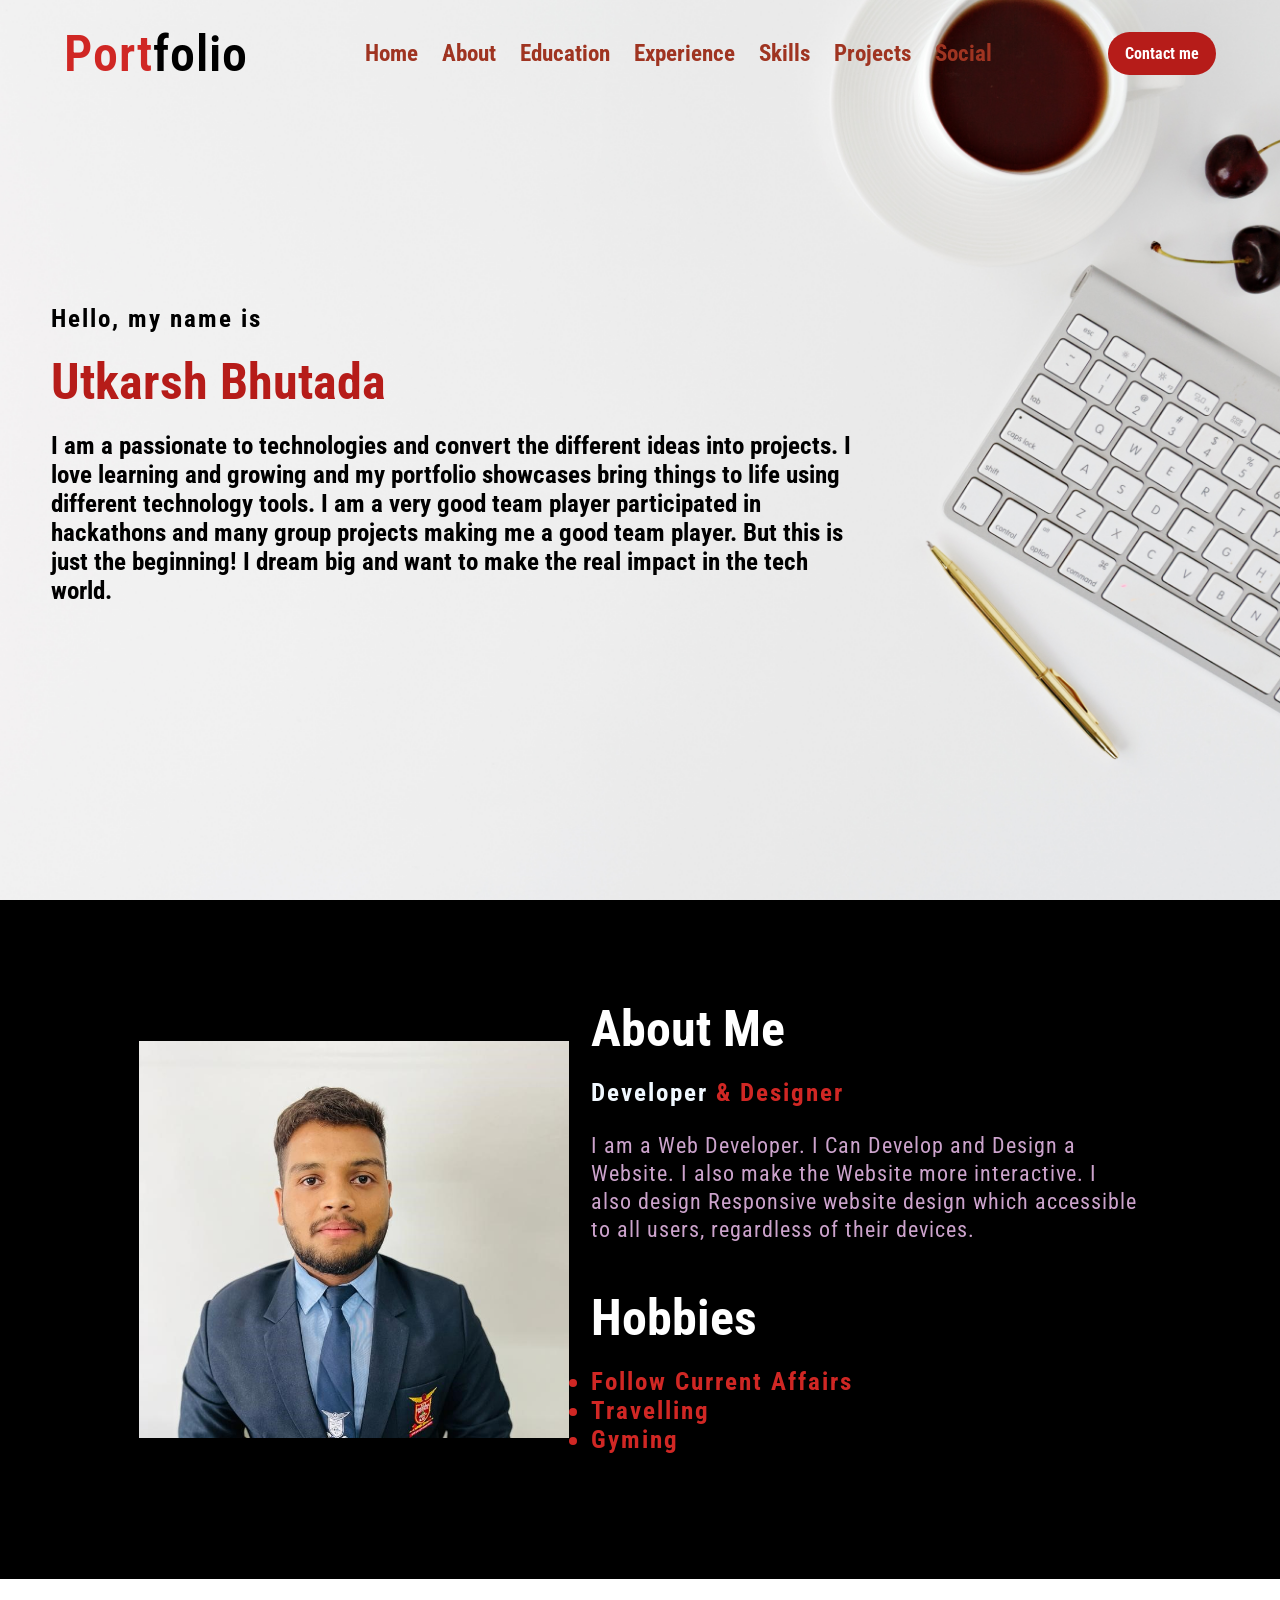
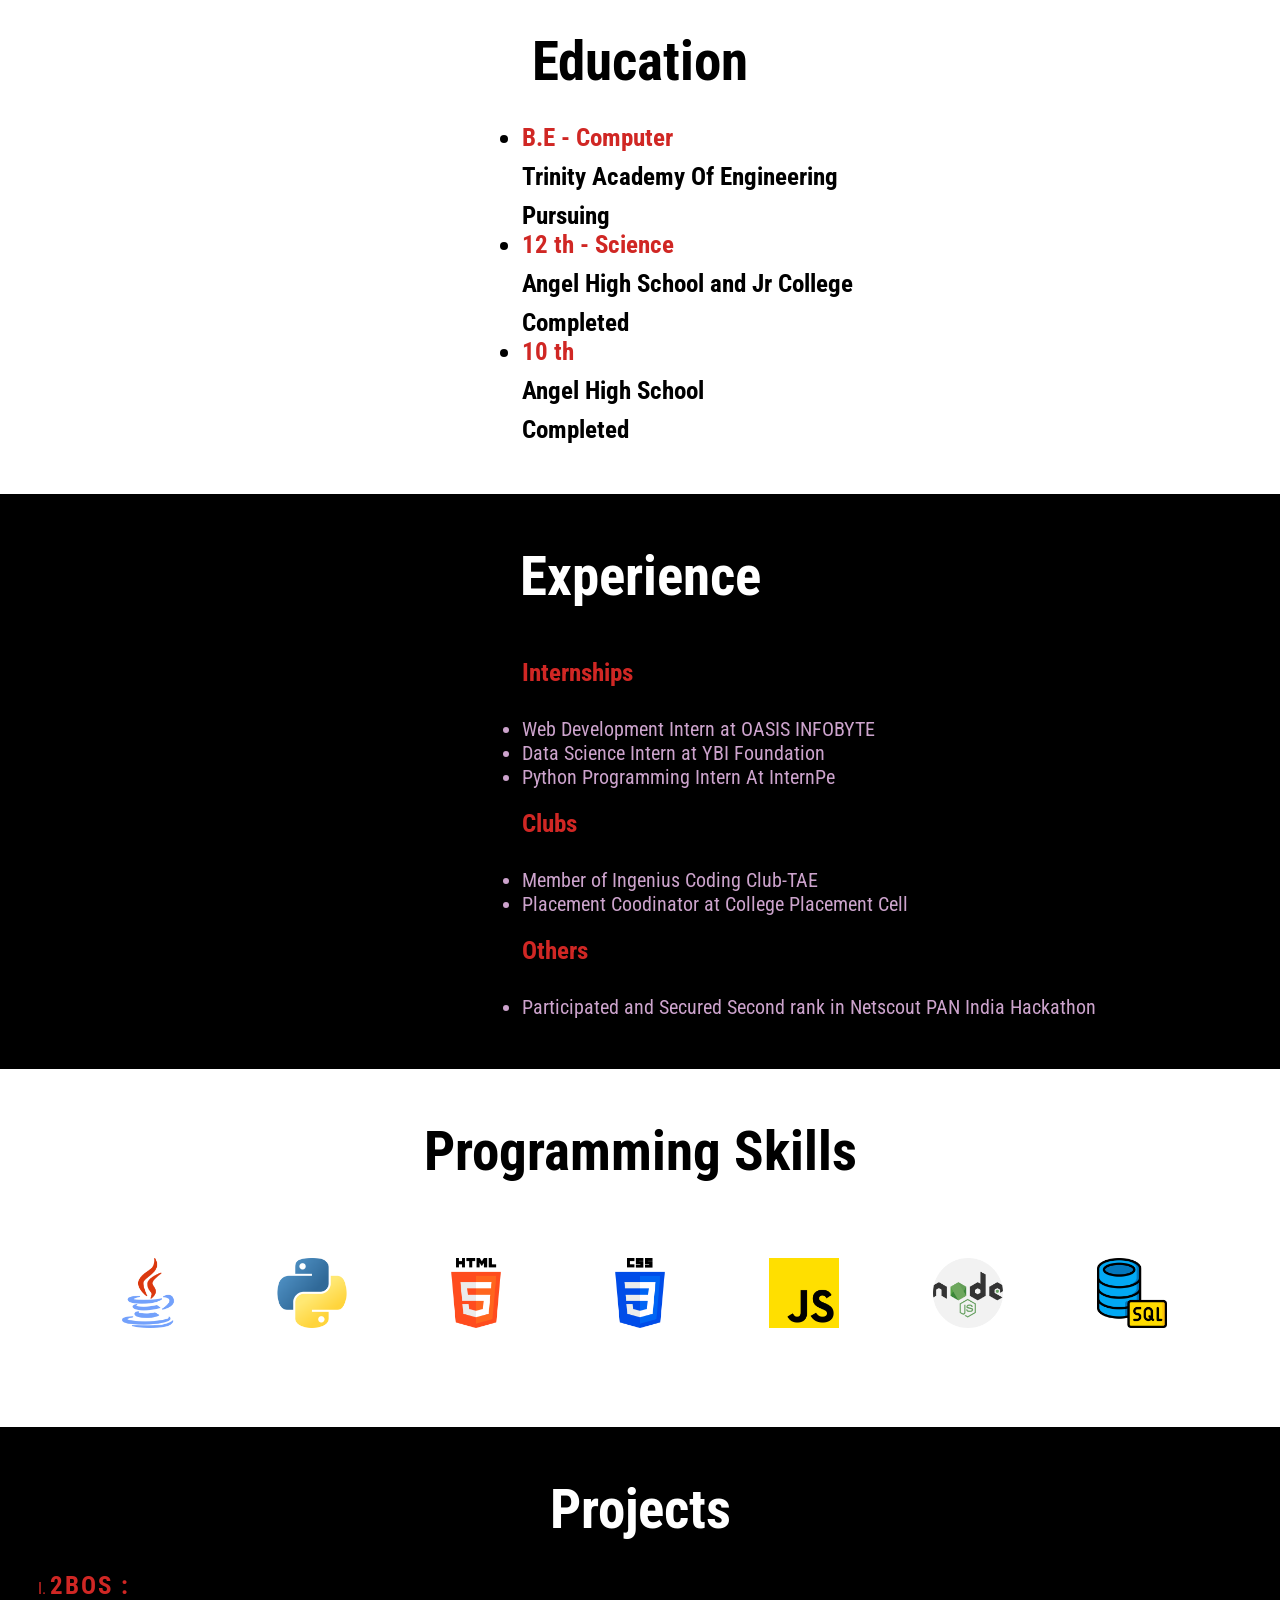
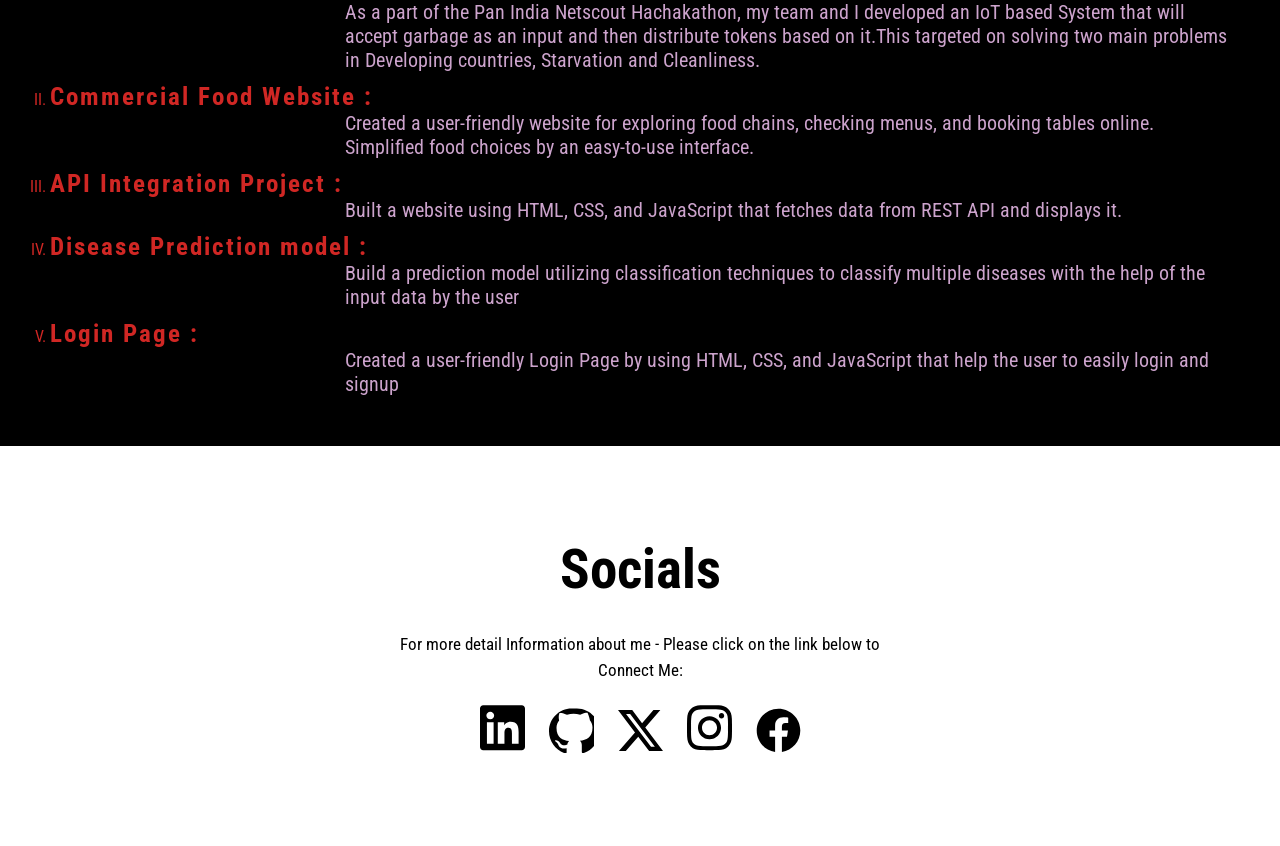
<file: index.html>
<!DOCTYPE html>
<html lang="en">

<head>
    <meta charset="UTF-8">
    <meta http-equiv="X-UA-Compatible" content="IE=edge">
    <meta name="viewport" content="width=device-width, initial-scale=1.0">
    <title>Portfolio Website</title>
    <link rel="stylesheet" href="portfolio.css">
    <link rel="preconnect" href="https://fonts.gstatic.com" crossorigin>
    <link
        href="https://fonts.googleapis.com/css2?family=Roboto+Condensed:ital,wght@1,300&family=Roboto:ital,wght@0,400;0,700;1,400&display=swap"
        rel="stylesheet">
    <link rel="stylesheet" href="portfolio.css">
</head>

<body>
    <div class="hero">
        <nav>
            <h2 class="logo"><span>Port</span>folio </h2>
            <ul>
                <li><a href="#home">Home</a></li>
                <li><a href="#about">About</a></li>
                <li><a href="#education">Education</a></li>
                <li><a href="#experience">Experience</a></li>
                <li><a href="#skills">Skills</a></li>
                <li><a href="#projects">Projects</a></li>
                <li><a href="#social">Social</a></li>
                
            
            </ul>
            <a href="mailto:utkarshbhutada13@gmail.com" class="btn">Contact me</a>

        </nav>
        <div class="content">
            <h4>Hello, my name is</h4>
            <h1>Utkarsh Bhutada</h1>
            <h3>I am a passionate to technologies and convert the different ideas into projects. I love learning and
                growing and my portfolio showcases bring things to life using different technology tools. I am a very
                good team player participated in hackathons and many group projects making me a good team player. But
                this is just the beginning! I dream big and want to make the real impact in the tech world.</h3>
            <div class="newslatter">
                <!-- <form>
                    <input type="email" name="email" id="mail" placeholder="Enter Your Email">
                    <input type="submit" name="submit" value="Lets Start">
                </form> -->
            </div>
        </div>
    </div>
    <section class="about" id="about">
        <div class="main">
            <img src="Utkarsh1.jpg">
            <div class="about-text">
                <h2>About Me</h2>
                <h5>Developer <span>& Designer</span></h5>
                <p>I am a Web Developer. I Can Develop and Design a Website. I also make the Website more interactive. I
                    also design Responsive website design which accessible to all users, regardless of their devices.
                </p>
                <h2>Hobbies</h2>
                <h5>
                    <ul><span>
                            <li>Follow Current Affairs</li>
                            <li>Travelling</li>
                            <li>Gyming</li>
                    </ul></span>


                </h5>
                <!-- <button type="button">Let's Talk</button> -->
            </div>
        </div>
    </section>
    <section class="Education" id="education">
        <h2>Education</h2>
        <div class="Edu-text">
            <ul>
                <li><span><b>B.E - Computer</b></span> <br>
                    <p>Trinity Academy Of Engineering</p>
                    <p>Pursuing</p>
                </li>
                <li><span><b>12 th - Science </b></span><br>
                    <p>Angel High School and Jr College</p>
                    <p>Completed</p>
                </li>
                <li><span><b>10 th </b></span><br>
                    <p>Angel High School</p>
                    <p>Completed</p>
                </li>
            </ul>
        </div>
    </section>
    <section class="Experience" id="experience">
        <h2>Experience</h2>
        <div class="Exp-text">
            <h3><span>Internships</span></h3>
            <ul>
                <li>Web Development Intern at OASIS INFOBYTE</li>
                <li>Data Science Intern at YBI Foundation</li>
                <li>Python Programming Intern At InternPe</li>
            </ul>
            <h3><span>Clubs</span></h3>
            <ul>
                <li>Member of Ingenius Coding Club-TAE</li>
                <li>Placement Coodinator at College Placement Cell</li>
            </ul>
            <h3><span>Others</span></h3>
            <ul>
                <li>Participated and Secured Second rank in Netscout PAN India Hackathon</li>
            </ul>
        </div>
    </section>
    <section class="skills" id="skills">
        <h2> Programming Skills </h2>
        <div class="skill-logos">
            <img src="java.png" title="Java">
            <img src="python.png" title="Python">
            <img src="html-5.png" title="Html">
            <img src="css-3.png" title="Css">
            <img src="js.png" title="Javascript">
            <img src="nodejs.png" title="Nodejs">
            <img src="database.png" title="Database">

        </div>
    </section>
    <section class="projects" id="projects">
        <h2> Projects </h2>
        <div class="project-list">
            <span>
                <ol type="I" class="ol">
            </span>
            <li>
                <h4><span>2BOS :</span></h4>
                <p>As a part of the Pan India Netscout Hachakathon, my team and I developed an IoT based System that
                    will
                    accept garbage as an input and then distribute tokens based on it.This targeted on solving two main
                    problems in
                    Developing countries, Starvation and Cleanliness.</p>
            </li>
            <li>
                <h4><span>Commercial Food Website :</span></h4>
                <p>Created a user-friendly website for exploring food chains, checking menus, and
                    booking tables online. Simplified food choices by an easy-to-use interface.</p>
            <li>
                <h4><span>API Integration Project :</span></h4>
                <p>Built a website using HTML, CSS, and JavaScript that fetches data from REST API
                    and displays it.
                </p>
            </li>
            <li>
                <h4><span>Disease Prediction model :</span></h4>
                <p>Build a prediction model utilizing classification techniques to classify multiple diseases
                    with the help of the input data by the user</p>
            </li>
            <li>
                <h4><span>Login Page :</span></h4>
                <p>Created a user-friendly Login Page by using HTML, CSS, and JavaScript that help the user to easily
                    login and signup </p>
            </li>
            </ol>
        </div>
    </section>
    <footer>
        <h1 class="social-heading"> Socials</h1>
        <p> For more detail Information about me - Please click on the link below to Connect Me: </p>
        <div class="social" id="social">
            <a href="https://www.linkedin.com/in/utkarsh-bhutada-78835924a/"><svg xmlns="http://www.w3.org/2000/svg"
                    viewBox="0 0 448 512">
                    <path
                        d="M416 32H31.9C14.3 32 0 46.5 0 64.3v383.4C0 465.5 14.3 480 31.9 480H416c17.6 0 32-14.5 32-32.3V64.3c0-17.8-14.4-32.3-32-32.3zM135.4 416H69V202.2h66.5V416zm-33.2-243c-21.3 0-38.5-17.3-38.5-38.5S80.9 96 102.2 96c21.2 0 38.5 17.3 38.5 38.5 0 21.3-17.2 38.5-38.5 38.5zm282.1 243h-66.4V312c0-24.8-.5-56.7-34.5-56.7-34.6 0-39.9 27-39.9 54.9V416h-66.4V202.2h63.7v29.2h.9c8.9-16.8 30.6-34.5 62.9-34.5 67.2 0 79.7 44.3 79.7 101.9V416z" />
                </svg></a>
            <a href="https://github.com/Utkarsh0130">
                <svg xmlns="http://www.w3.org/2000/svg" viewBox="0 0 24 24">
                    <path
                        d="M12 .3C5.4.3 0 5.7 0 12.4c0 5.5 3.6 10.2 8.6 11.8.6.1.8-.3.8-.6v-2.1c-3.5.8-4.3-1.6-4.3-1.6-.6-1.5-1.4-1.9-1.4-1.9-1.2-.8.1-.8.1-.8 1.3.1 2 1.3 2 1.3 1.2 2 3.2 1.4 4 .9.1-.8.5-1.4.9-1.8-3.3-.4-6.7-1.6-6.7-7.1 0-1.6.6-2.9 1.4-3.9 0-.4-.6-1.9.2-3.9 0 0 1.2-.4 4 .9 1.1-.3 2.3-.5 3.5-.5s2.4.2 3.5.5c2.8-1.3 4-1 4-1 .8 2 1.2 3.5 1.2 3.9.8 1 1.4 2.3 1.4 3.9 0 5.5-3.4 6.7-6.7 7.1.5.4 1 1.2 1 2.4v3.6c0 .3.2.7.8.6 5-1.6 8.6-6.3 8.6-11.8 0-6.7-5.4-12.1-12-12.1z" />
                </svg>
            </a>
            <a href="https://x.com/UtkarshBhutada?t=RMJUmtUwCIMEWCuHXg7Arg&s=09"><svg xmlns="http://www.w3.org/2000/svg"
                    viewBox="0 0 16 16">
                    <path
                        d="M12.6.75h2.454l-5.36 6.142L16 15.25h-4.937l-3.867-5.07-4.425 5.07H.316l5.733-6.57L0 .75h5.063l3.495 4.633L12.601.75Zm-.86 13.028h1.36L4.323 2.145H2.865l8.875 11.633Z" />
                </svg>
            </a>
            <a href="https://www.instagram.com/utkarsh_bhutada?igsh=M2YxZzFheml0cTd1"><svg
                    xmlns="http://www.w3.org/2000/svg" viewBox="0 0 448 512">
                    <path
                        d="M224.1 141c-63.6 0-114.9 51.3-114.9 114.9s51.3 114.9 114.9 114.9S339 319.5 339 255.9 287.7 141 224.1 141zm0 189.6c-41.1 0-74.7-33.5-74.7-74.7s33.5-74.7 74.7-74.7 74.7 33.5 74.7 74.7-33.6 74.7-74.7 74.7zm146.4-194.3c0 14.9-12 26.8-26.8 26.8-14.9 0-26.8-12-26.8-26.8s12-26.8 26.8-26.8 26.8 12 26.8 26.8zm76.1 27.2c-1.7-35.9-9.9-67.7-36.2-93.9-26.2-26.2-58-34.4-93.9-36.2-37-2.1-147.9-2.1-184.9 0-35.8 1.7-67.6 9.9-93.9 36.1s-34.4 58-36.2 93.9c-2.1 37-2.1 147.9 0 184.9 1.7 35.9 9.9 67.7 36.2 93.9s58 34.4 93.9 36.2c37 2.1 147.9 2.1 184.9 0 35.9-1.7 67.7-9.9 93.9-36.2 26.2-26.2 34.4-58 36.2-93.9 2.1-37 2.1-147.8 0-184.8zM398.8 388c-7.8 19.6-22.9 34.7-42.6 42.6-29.5 11.7-99.5 9-132.1 9s-102.7 2.6-132.1-9c-19.6-7.8-34.7-22.9-42.6-42.6-11.7-29.5-9-99.5-9-132.1s-2.6-102.7 9-132.1c7.8-19.6 22.9-34.7 42.6-42.6 29.5-11.7 99.5-9 132.1-9s102.7-2.6 132.1 9c19.6 7.8 34.7 22.9 42.6 42.6 11.7 29.5 9 99.5 9 132.1s2.7 102.7-9 132.1z" />
                </svg></a>
            <a href="https://www.facebook.com/profile.php?id=100006323895599&mibextid=ZbWKwL"><svg
                    xmlns="http://www.w3.org/2000/svg" viewBox="0 0 512 512">
                    <path
                        d="M504 256C504 119 393 8 256 8S8 119 8 256c0 123.78 90.69 226.38 209.25 245V327.69h-63V256h63v-54.64c0-62.15 37-96.48 93.67-96.48 27.14 0 55.52 4.84 55.52 4.84v61h-31.28c-30.8 0-40.41 19.12-40.41 38.73V256h68.78l-11 71.69h-57.78V501C413.31 482.38 504 379.78 504 256z" />
                </svg></a>

        </div>
    </footer>
</body>

</html>
</file>
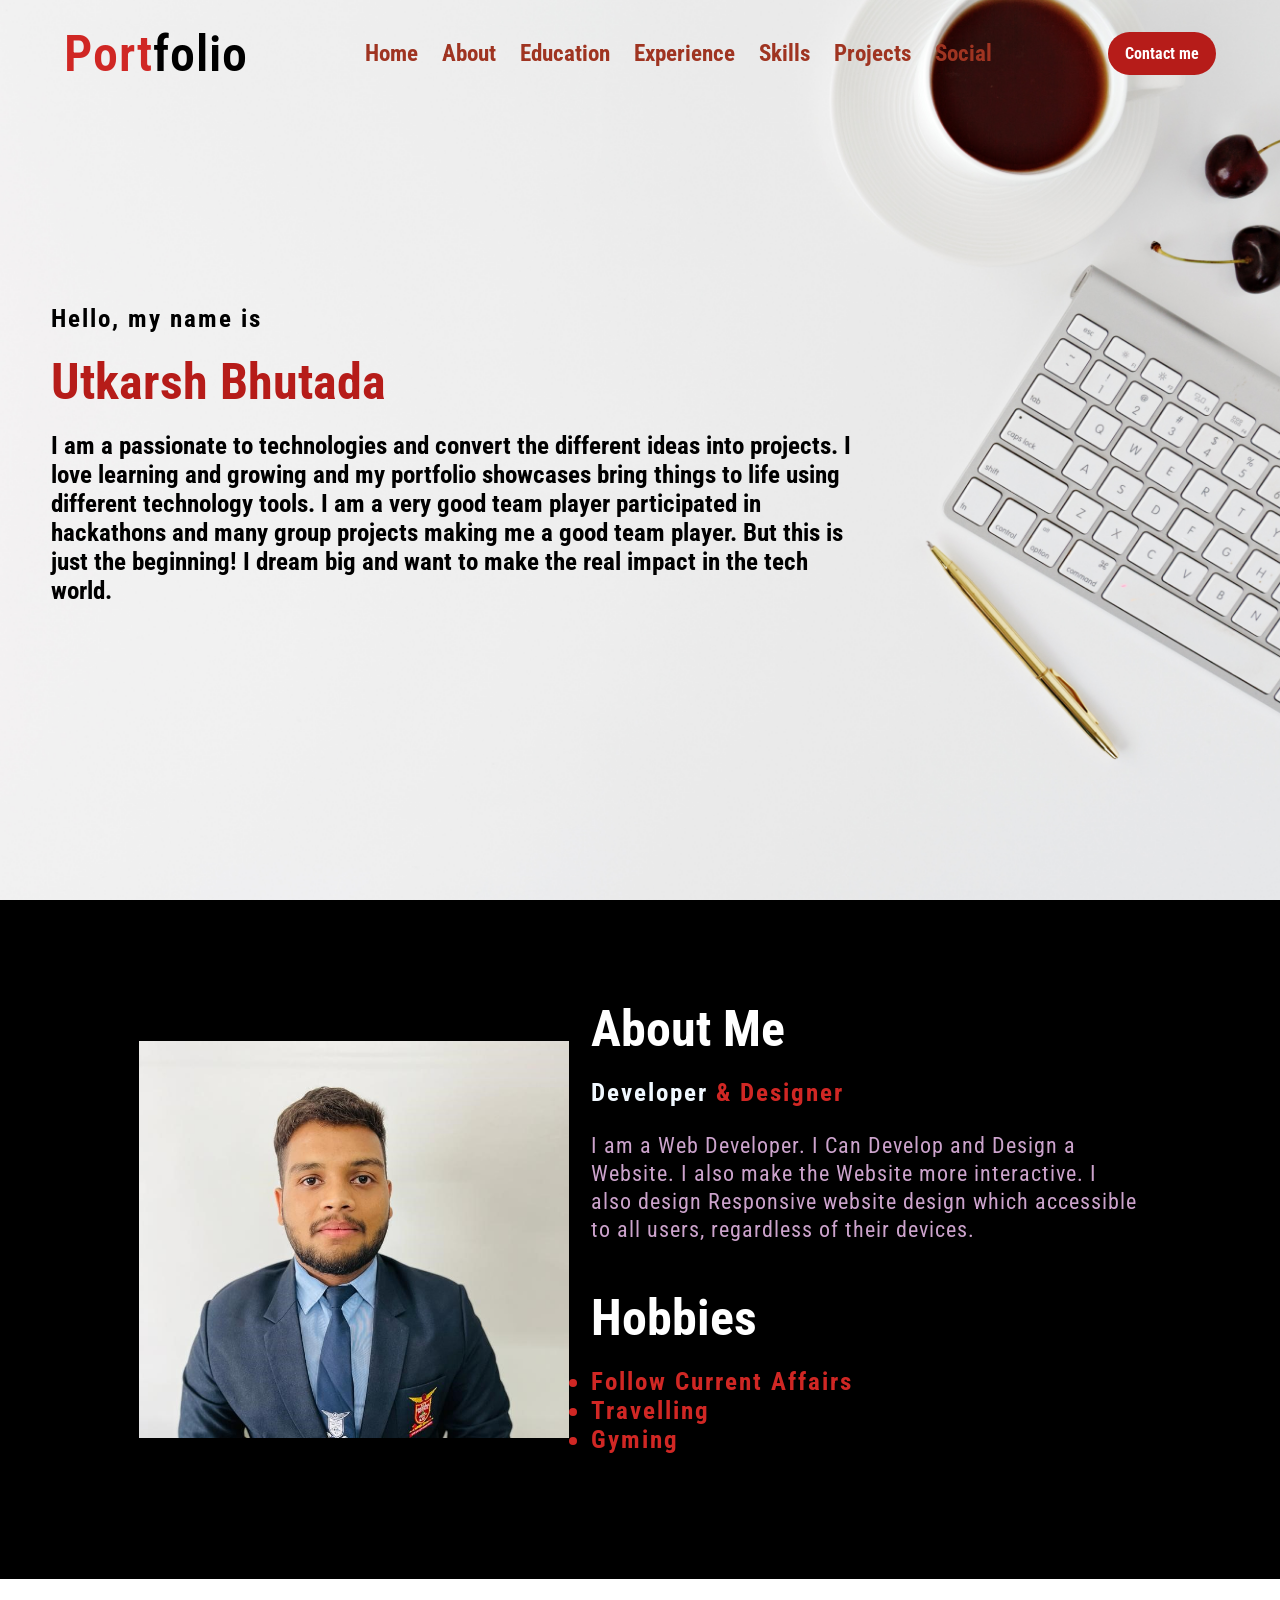
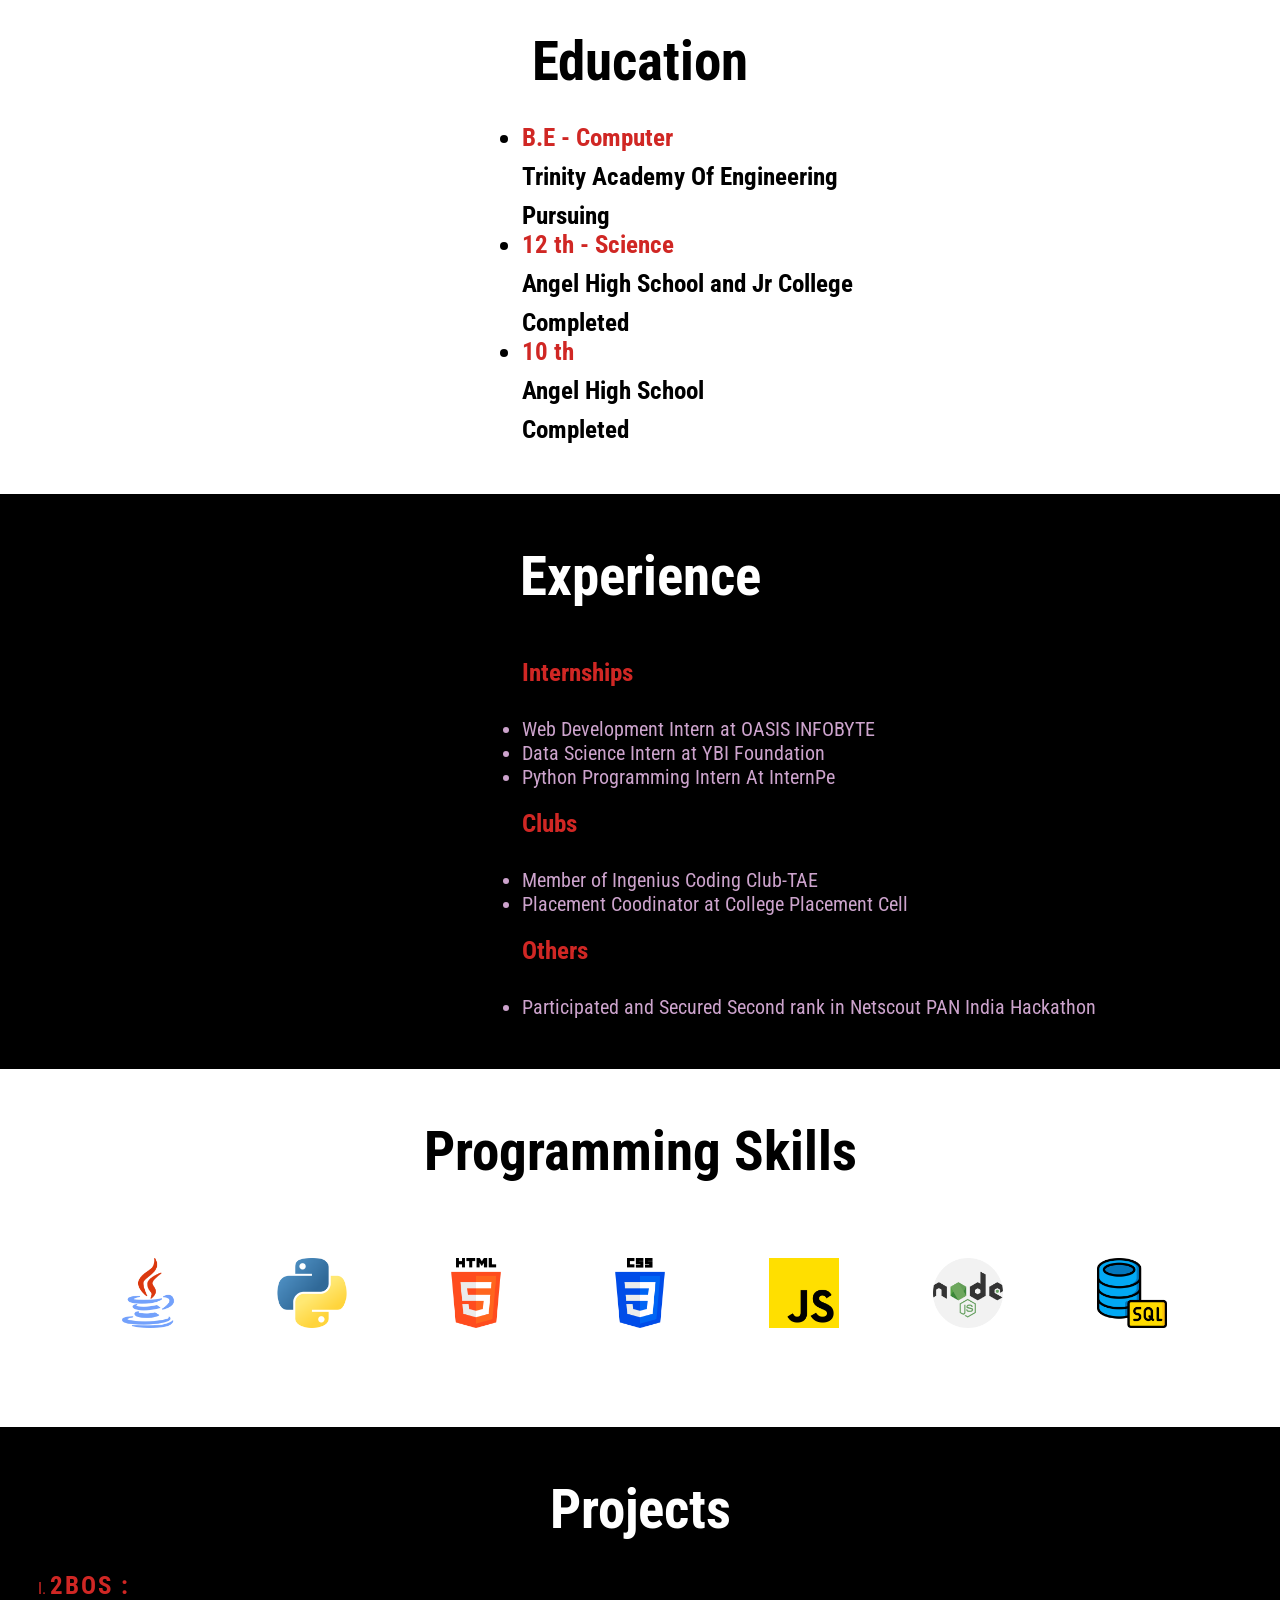
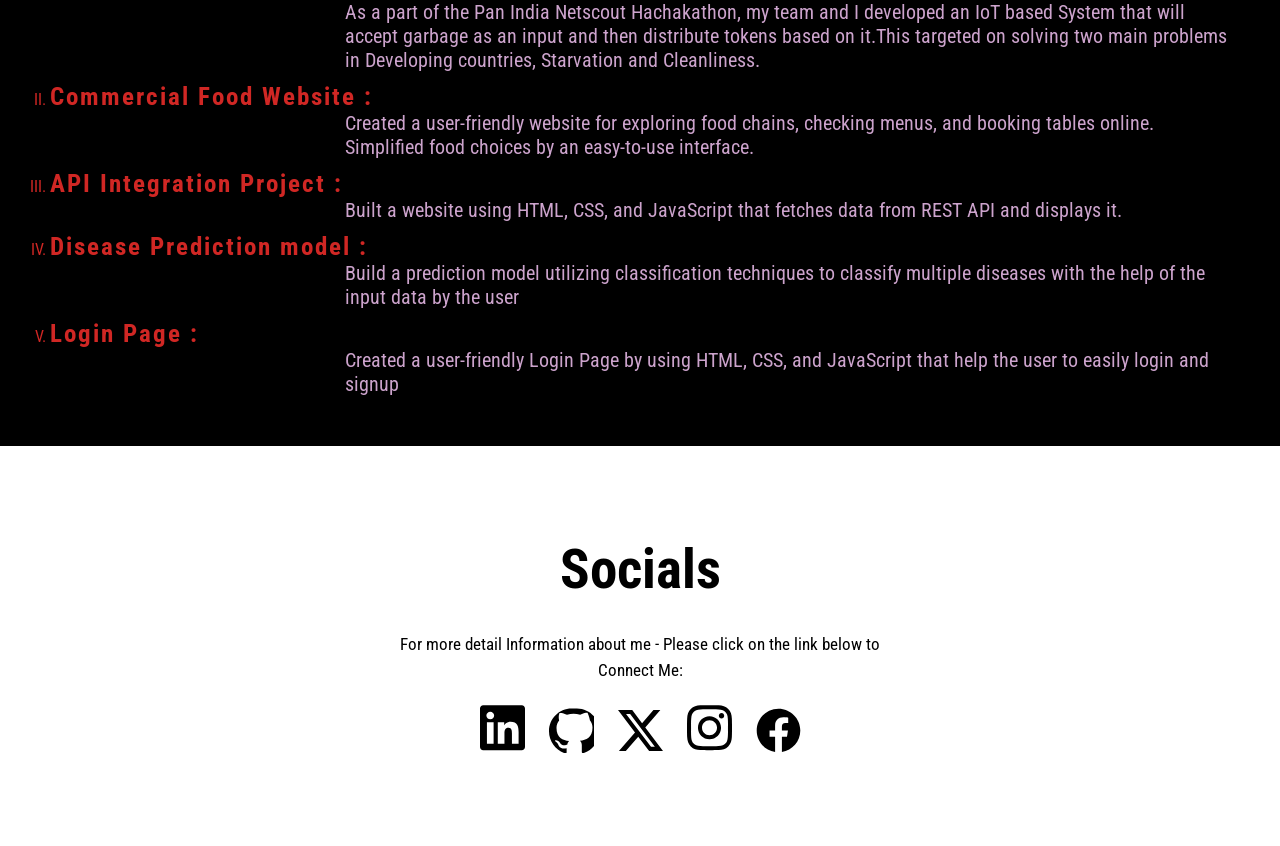
<file: portfolio.html>
<!DOCTYPE html>
<html lang="en">

<head>
    <meta charset="UTF-8">
    <meta http-equiv="X-UA-Compatible" content="IE=edge">
    <meta name="viewport" content="width=device-width, initial-scale=1.0">
    <title>Portfolio Website</title>
    <link rel="stylesheet" href="portfolio.css">
    <link rel="preconnect" href="https://fonts.gstatic.com" crossorigin>
    <link
        href="https://fonts.googleapis.com/css2?family=Roboto+Condensed:ital,wght@1,300&family=Roboto:ital,wght@0,400;0,700;1,400&display=swap"
        rel="stylesheet">
    <link rel="stylesheet" href="portfolio.css">
</head>

<body>
    <div class="hero">
        <nav>
            <h2 class="logo"><span>Port</span>folio </h2>
            <ul>
                <li><a href="#home">Home</a></li>
                <li><a href="#about">About</a></li>
                <li><a href="#education">Education</a></li>
                <li><a href="#experience">Experience</a></li>
                <li><a href="#skills">Skills</a></li>
                <li><a href="#projects">Projects</a></li>
                <li><a href="#social">Social</a></li>
                
            
            </ul>
            <a href="mailto:utkarshbhutada13@gmail.com" class="btn">Contact me</a>

        </nav>
        <div class="content">
            <h4>Hello, my name is</h4>
            <h1>Utkarsh Bhutada</h1>
            <h3>I am a passionate to technologies and convert the different ideas into projects. I love learning and
                growing and my portfolio showcases bring things to life using different technology tools. I am a very
                good team player participated in hackathons and many group projects making me a good team player. But
                this is just the beginning! I dream big and want to make the real impact in the tech world.</h3>
            <div class="newslatter">
                <!-- <form>
                    <input type="email" name="email" id="mail" placeholder="Enter Your Email">
                    <input type="submit" name="submit" value="Lets Start">
                </form> -->
            </div>
        </div>
    </div>
    <section class="about" id="about">
        <div class="main">
            <img src="images/Utkarsh1.jpg">
            <div class="about-text">
                <h2>About Me</h2>
                <h5>Developer <span>& Designer</span></h5>
                <p>I am a Web Developer. I Can Develop and Design a Website. I also make the Website more interactive. I
                    also design Responsive website design which accessible to all users, regardless of their devices.
                </p>
                <h2>Hobbies</h2>
                <h5>
                    <ul><span>
                            <li>Follow Current Affairs</li>
                            <li>Travelling</li>
                            <li>Gyming</li>
                    </ul></span>


                </h5>
                <!-- <button type="button">Let's Talk</button> -->
            </div>
        </div>
    </section>
    <section class="Education" id="education">
        <h2>Education</h2>
        <div class="Edu-text">
            <ul>
                <li><span><b>B.E - Computer</b></span> <br>
                    <p>Trinity Academy Of Engineering</p>
                    <p>Pursuing</p>
                </li>
                <li><span><b>12 th - Science </b></span><br>
                    <p>Angel High School and Jr College</p>
                    <p>Completed</p>
                </li>
                <li><span><b>10 th </b></span><br>
                    <p>Angel High School</p>
                    <p>Completed</p>
                </li>
            </ul>
        </div>
    </section>
    <section class="Experience" id="experience">
        <h2>Experience</h2>
        <div class="Exp-text">
            <h3><span>Internships</span></h3>
            <ul>
                <li>Web Development Intern at OASIS INFOBYTE</li>
                <li>Data Science Intern at YBI Foundation</li>
                <li>Python Programming Intern At InternPe</li>
            </ul>
            <h3><span>Clubs</span></h3>
            <ul>
                <li>Member of Ingenius Coding Club-TAE</li>
                <li>Placement Coodinator at College Placement Cell</li>
            </ul>
            <h3><span>Others</span></h3>
            <ul>
                <li>Participated and Secured Second rank in Netscout PAN India Hackathon</li>
            </ul>
        </div>
    </section>
    <section class="skills" id="skills">
        <h2> Programming Skills </h2>
        <div class="skill-logos">
            <img src="images/java.png" title="Java">
            <img src="images/python.png" title="Python">
            <img src="images/html-5.png" title="Html">
            <img src="images/css-3.png" title="Css">
            <img src="images/js.png" title="Javascript">
            <img src="images/nodejs.png" title="Nodejs">
            <img src="images/database.png" title="Database">

        </div>
    </section>
    <section class="projects" id="projects">
        <h2> Projects </h2>
        <div class="project-list">
            <span>
                <ol type="I" class="ol">
            </span>
            <li>
                <h4><span>2BOS :</span></h4>
                <p>As a part of the Pan India Netscout Hachakathon, my team and I developed an IoT based System that
                    will
                    accept garbage as an input and then distribute tokens based on it.This targeted on solving two main
                    problems in
                    Developing countries, Starvation and Cleanliness.</p>
            </li>
            <li>
                <h4><span>Commercial Food Website :</span></h4>
                <p>Created a user-friendly website for exploring food chains, checking menus, and
                    booking tables online. Simplified food choices by an easy-to-use interface.</p>
            <li>
                <h4><span>API Integration Project :</span></h4>
                <p>Built a website using HTML, CSS, and JavaScript that fetches data from REST API
                    and displays it.
                </p>
            </li>
            <li>
                <h4><span>Disease Prediction model :</span></h4>
                <p>Build a prediction model utilizing classification techniques to classify multiple diseases
                    with the help of the input data by the user</p>
            </li>
            <li>
                <h4><span>Login Page :</span></h4>
                <p>Created a user-friendly Login Page by using HTML, CSS, and JavaScript that help the user to easily
                    login and signup </p>
            </li>
            </ol>
        </div>
    </section>
    <footer>
        <h1 class="social-heading"> Socials</h1>
        <p> For more detail Information about me - Please click on the link below to Connect Me: </p>
        <div class="social" id="social">
            <a href="https://www.linkedin.com/in/utkarsh-bhutada-78835924a/"><svg xmlns="http://www.w3.org/2000/svg"
                    viewBox="0 0 448 512">
                    <path
                        d="M416 32H31.9C14.3 32 0 46.5 0 64.3v383.4C0 465.5 14.3 480 31.9 480H416c17.6 0 32-14.5 32-32.3V64.3c0-17.8-14.4-32.3-32-32.3zM135.4 416H69V202.2h66.5V416zm-33.2-243c-21.3 0-38.5-17.3-38.5-38.5S80.9 96 102.2 96c21.2 0 38.5 17.3 38.5 38.5 0 21.3-17.2 38.5-38.5 38.5zm282.1 243h-66.4V312c0-24.8-.5-56.7-34.5-56.7-34.6 0-39.9 27-39.9 54.9V416h-66.4V202.2h63.7v29.2h.9c8.9-16.8 30.6-34.5 62.9-34.5 67.2 0 79.7 44.3 79.7 101.9V416z" />
                </svg></a>
            <a href="https://github.com/Utkarsh0130">
                <svg xmlns="http://www.w3.org/2000/svg" viewBox="0 0 24 24">
                    <path
                        d="M12 .3C5.4.3 0 5.7 0 12.4c0 5.5 3.6 10.2 8.6 11.8.6.1.8-.3.8-.6v-2.1c-3.5.8-4.3-1.6-4.3-1.6-.6-1.5-1.4-1.9-1.4-1.9-1.2-.8.1-.8.1-.8 1.3.1 2 1.3 2 1.3 1.2 2 3.2 1.4 4 .9.1-.8.5-1.4.9-1.8-3.3-.4-6.7-1.6-6.7-7.1 0-1.6.6-2.9 1.4-3.9 0-.4-.6-1.9.2-3.9 0 0 1.2-.4 4 .9 1.1-.3 2.3-.5 3.5-.5s2.4.2 3.5.5c2.8-1.3 4-1 4-1 .8 2 1.2 3.5 1.2 3.9.8 1 1.4 2.3 1.4 3.9 0 5.5-3.4 6.7-6.7 7.1.5.4 1 1.2 1 2.4v3.6c0 .3.2.7.8.6 5-1.6 8.6-6.3 8.6-11.8 0-6.7-5.4-12.1-12-12.1z" />
                </svg>
            </a>
            <a href="https://x.com/UtkarshBhutada?t=RMJUmtUwCIMEWCuHXg7Arg&s=09"><svg xmlns="http://www.w3.org/2000/svg"
                    viewBox="0 0 16 16">
                    <path
                        d="M12.6.75h2.454l-5.36 6.142L16 15.25h-4.937l-3.867-5.07-4.425 5.07H.316l5.733-6.57L0 .75h5.063l3.495 4.633L12.601.75Zm-.86 13.028h1.36L4.323 2.145H2.865l8.875 11.633Z" />
                </svg>
            </a>
            <a href="https://www.instagram.com/utkarsh_bhutada?igsh=M2YxZzFheml0cTd1"><svg
                    xmlns="http://www.w3.org/2000/svg" viewBox="0 0 448 512">
                    <path
                        d="M224.1 141c-63.6 0-114.9 51.3-114.9 114.9s51.3 114.9 114.9 114.9S339 319.5 339 255.9 287.7 141 224.1 141zm0 189.6c-41.1 0-74.7-33.5-74.7-74.7s33.5-74.7 74.7-74.7 74.7 33.5 74.7 74.7-33.6 74.7-74.7 74.7zm146.4-194.3c0 14.9-12 26.8-26.8 26.8-14.9 0-26.8-12-26.8-26.8s12-26.8 26.8-26.8 26.8 12 26.8 26.8zm76.1 27.2c-1.7-35.9-9.9-67.7-36.2-93.9-26.2-26.2-58-34.4-93.9-36.2-37-2.1-147.9-2.1-184.9 0-35.8 1.7-67.6 9.9-93.9 36.1s-34.4 58-36.2 93.9c-2.1 37-2.1 147.9 0 184.9 1.7 35.9 9.9 67.7 36.2 93.9s58 34.4 93.9 36.2c37 2.1 147.9 2.1 184.9 0 35.9-1.7 67.7-9.9 93.9-36.2 26.2-26.2 34.4-58 36.2-93.9 2.1-37 2.1-147.8 0-184.8zM398.8 388c-7.8 19.6-22.9 34.7-42.6 42.6-29.5 11.7-99.5 9-132.1 9s-102.7 2.6-132.1-9c-19.6-7.8-34.7-22.9-42.6-42.6-11.7-29.5-9-99.5-9-132.1s-2.6-102.7 9-132.1c7.8-19.6 22.9-34.7 42.6-42.6 29.5-11.7 99.5-9 132.1-9s102.7-2.6 132.1 9c19.6 7.8 34.7 22.9 42.6 42.6 11.7 29.5 9 99.5 9 132.1s2.7 102.7-9 132.1z" />
                </svg></a>
            <a href="https://www.facebook.com/profile.php?id=100006323895599&mibextid=ZbWKwL"><svg
                    xmlns="http://www.w3.org/2000/svg" viewBox="0 0 512 512">
                    <path
                        d="M504 256C504 119 393 8 256 8S8 119 8 256c0 123.78 90.69 226.38 209.25 245V327.69h-63V256h63v-54.64c0-62.15 37-96.48 93.67-96.48 27.14 0 55.52 4.84 55.52 4.84v61h-31.28c-30.8 0-40.41 19.12-40.41 38.73V256h68.78l-11 71.69h-57.78V501C413.31 482.38 504 379.78 504 256z" />
                </svg></a>

        </div>
    </footer>
</body>

</html>
</file>
<file: portfolio.css>
* {
    padding: 0;
    margin: 0;
    font-family: 'Roboto Condensed', sans-serif;
    box-sizing: border-box;
}

.hero {
    height: 100vh;
    width: 100%;
    background-image: url('images/imgbg2.jpg');
    background-size: cover;
    background-position: center;
    backdrop-filter: blur(2px);
}



nav {
    display: flex;
    align-items: center;
    justify-content: space-between;
    padding-top: 20px;
    padding-left: 5%;
    padding-right: 5%;

}

.logo {
    color: black;
    font-weight: 600;
    font-size: 50px;
    letter-spacing: 1px;
    cursor: pointer;
   
}

span {
    color:  rgb(208, 39, 36);
}

nav ul li {
    list-style-type: none;
    display: inline-block;
    padding: 20px 10px;
}

nav ul li a {
    color: rgb(159, 52, 33);
    text-decoration: none;
    font-weight: bold;
    font-size: 23px;
    text-transform: capitalize;
}

nav ul li a:hover {
    color: black;
    transition: .4s;
}

.btn {
    background-color: rgb(182, 28, 25);
    color: white;
    text-decoration: none;
    border: 2px solid transparent;
    font-weight: bold;
    padding: 10px 15px;
    border-radius: 30px;
    transition: transform .4s;
}

.btn:hover {
    transform: scale(1.2);
}

.content {
    position: absolute;
    top: 50%;
    left: 4%;
    transform: translateY(-50%);
    width: 90%;

}

h1 {
    color: rgb(182, 28, 25);
    margin: 20px 0px 20px;
    font-size: 50px;
}

h3 {
    color: black;
    font-size: 25px;
    margin-bottom: 50px;
    padding-right: 29%;
}

h4 {
    color: black;
    letter-spacing: 2px;
    font-size: 25px;
    padding-top: 5%;
}

.newslatter form {
    width: 380px;
    max-width: 100%;
    position: relative;

}

.newslatter form input:first-child {
    display: inline-block;
    width: 100%;
    padding: 14px 130px 14px 15px;
    border: 2px solid rgb(182, 28, 25);
    outline: none;
    border-radius: 30px;
}

.newslatter form input:last-child {
    position: absolute;
    display: inline-block;
    outline: none;
    border: none;
    padding: 10px 30px;
    border-radius: 30px;
    background-color: rgb(177, 29, 29);
    color: azure;
    box-shadow: 0px 0px 5px black, 0px 0px 15px grey;
    top: 6px;
    right: 6px;

}
.about {
    width: 100%;
    padding: 100px 0px;
    background-color:black;

}

.about img {
    height: auto;
    width: 430px;

}

.about-text {
    width: 550px;
}

.main {
    width: 1130px;
    max-width: 80%;
    margin: 0 auto;
    display: flex;
    align-items: center;
    justify-content: space-around;
}

.about-text h2 {
    color: white;
    font-size: 50px;
    text-transform: capitalize;
    margin-bottom: 20px;
}

.about-text h5 {
    color: aliceblue;
    letter-spacing: 2px;
    font-size: 25px;
    margin-bottom: 25px;
    text-transform: capitalize;

}

.about-text p {
    color: #fcfc;
    letter-spacing: 1px;
    line-height: 28px;
    font-size: 22px;
    margin-bottom: 45px;
}
.Education{
    width: 100%;
    padding:50px;
    background-color:white;
    display: flex;
    align-items: center;
    justify-content: center;
    flex-direction: column;   
}

.Education h2{
    color:black;
    font-size: 55px;
    text-transform: capitalize;
    margin-bottom: 30px;
    
}
.Edu-text{
    width: 100%;
    margin: 0 auto;
    padding-left: 40%;
    /* border:2px solid red; */
    font-size: 25px; 

}
.Edu-text p{
    font-weight:bold;
    padding-top: 10px;
}
.Experience{
    width: 100%;
    padding:50px;
    background-color:black;
    display: flex;
    align-items: center;
    justify-content: center;
    flex-direction: column;

}
.Experience h2{
    color:white;
    font-size: 55px;
    text-transform: capitalize;
    margin-bottom: 30px;
}
.Exp-text{
    width: 100%;
    color:#fcfc;
    margin: 0 auto;
    padding-left: 40%;
    /* border:2px solid red; */
    font-size: 20px; 
}
.Exp-text h3{
    font-weight: bold;
    /* border:2px solid red; */
    color: white;
    padding-top: 20px;
}
.Exp-text ul{
    /* border:2px solid red; */
    margin-top: -20px;
}
.skills{
    width: 100%;
    padding:50px;
    background-color:white;
    display: flex;
    align-items: center;
    justify-content: center;
    flex-direction: column;

}
.skills h2{
    font-size: 55px;
    text-transform: capitalize;
    margin-bottom: 30px;
}
.skill-logos img{
    width:70px;
    height:70px;
    margin-bottom: 45px;
    margin-top: 45px;
    margin-right: 45px;
    margin-left: 45px;
} 
.skill-logos img:hover{
    transition: ease-in 400ms;
    transform: scale(0.80);
    cursor:pointer;
}
button {
    background-color: crimson;
    color: white;
    text-decoration: none;
    border: 2px solid transparent;
    font-weight: bold;
    padding: 13px 30px;
    border-radius: 30px;

}

button:hover {
    background-color: transparent;
    border: 2px solid #f9004d;
    cursor: pointer;
}

footer {
    position: relative;
    width: 100%;
    height: 400px;
    background:white;
    display: flex;
    flex-direction: column;
    align-items: center;
    justify-content: center;
}

footer p:nth-child(1) {
    font-size: 30px;
    color: black;
    margin-bottom: 20px;
    font-weight: bold;

}

footer p:nth-child(2) {
    color: black;
    font-size: 17px;
    width: 500px;
    text-align: center;
    line-height: 26px;
}
.social-heading{
    color:black;
    font-size: 55px;
    text-transform: capitalize;
    margin-bottom: 30px; 
}


.social a {
    width: 45px;
    height: 45px;
    display: inline-flex;
    align-items: center;
    justify-content: center;
    background:white;
    border-radius: 50%;
    margin: 22px 10px;
    color:black;
    text-decoration: none;
    font-size: 20px;
}

.social a:hover {
    transform: scale(1.2);

}
.projects{
    width: 100%;
    padding:50px;
    background-color:black;
    display: flex;
    align-items: center;
    justify-content: center;
    flex-direction: column;   

}
.projects h2{
    color:white;
    font-size: 55px;
    text-transform: capitalize;
    margin-bottom: 20px;

}

.project-list h4{
    font-weight: bold;
    /* border:2px solid red; */
   
    padding-top: 10px;
    color:white
}
.project-list p{
    width: 100%;
    color:#fcfc;
    margin: 0 auto;
    padding-left: 25%;
    /* border:2px solid red; */
    font-size: 20px; 
}

.end {
    position: absolute;
    color: #f9004d;
    bottom: 35px;
    font-size: 14px;
}
</file>
